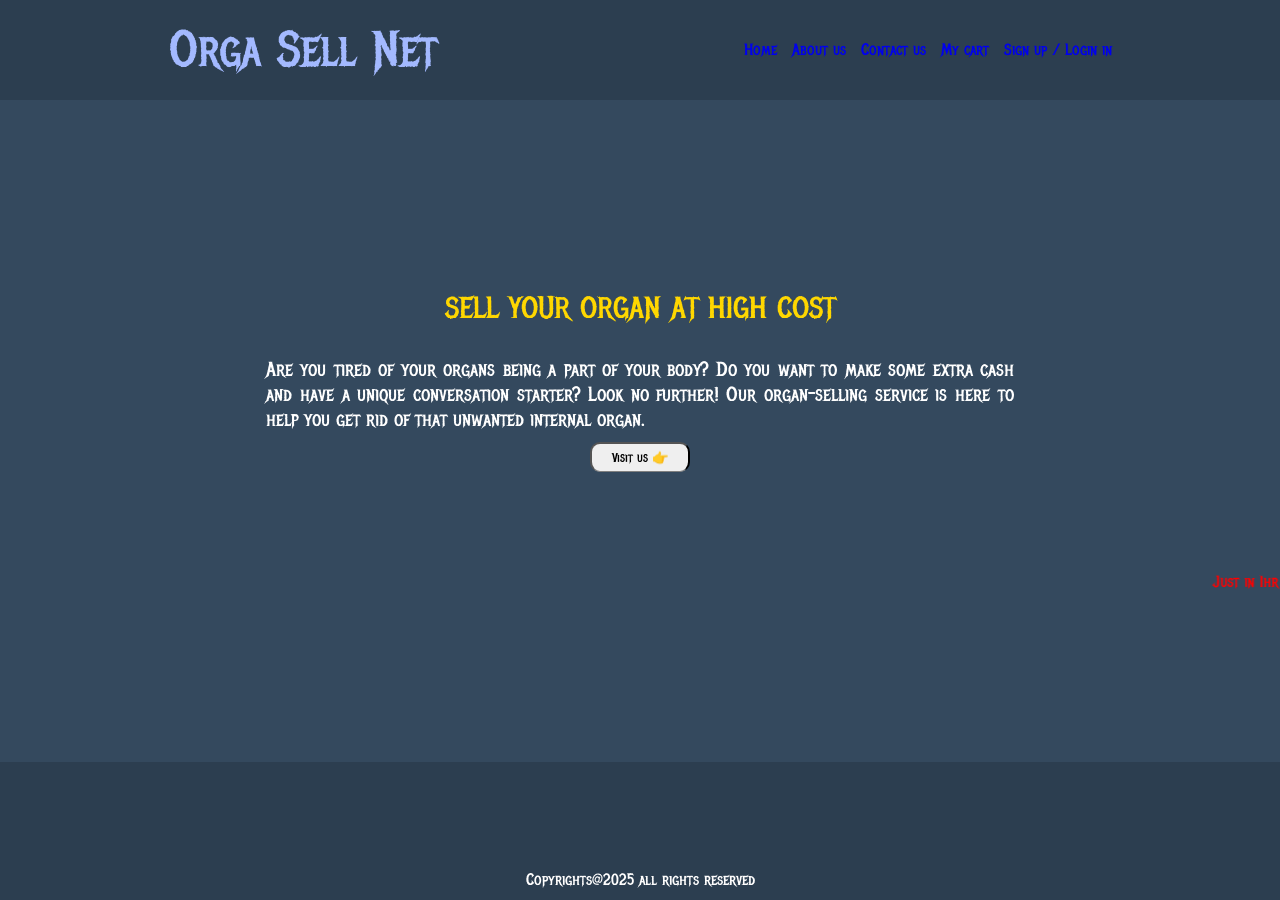
<file: index.html>
<!DOCTYPE html>
<html lang="en">
  <head>
    <meta charset="UTF-8" />
    <meta name="viewport" content="width=device-width, initial-scale=1.0" />
    <title>Document</title>
    <link rel="stylesheet" href="styles.css" />
    <link rel="preconnect" href="https://fonts.googleapis.com" />
    <link rel="preconnect" href="https://fonts.gstatic.com" crossorigin />
    <link
      href="https://fonts.googleapis.com/css2?family=Metal+Mania&display=swap"
      rel="stylesheet"
    />
  </head>
  <body>
    <div id="root">
      <div id="header">
        <div id="title">Orga Sell Net</div>
        <div id="head1">
          <ul>
            <a href="#"><li>Home</li></a>
            <a href="about.html"><li>About us</li></a>
            <li><a href="contact.html">Contact us</a></li>
            <li><a href="cart.html">My cart</li></a>
            <a href="#"><li>Sign up / Login in</li></a>
          </ul>
        </div>
      </div>
      <div id="con1">
        <div id="item1">
          <div id="subtitle">SELL YOUR ORGAN AT HIGH COST</div>
          <div id="para" style="padding: 10px">
            Are you tired of your organs being a part of your body? Do you want
            to make some extra cash and have a unique conversation starter? Look
            no further! Our organ-selling service is here to help you get rid of
            that unwanted internal organ.
          </div>

          <button id="btn1">Visit us 👉</button>
          <marquee behavior="scroll" direction="left" scrollamount="5" style="padding-top: 100px; color:red">
            Just in 1hr 30 people just solded their organs
          </marquee>
        </div>
      </div>
    
      <div id="footer">
        <p>Copyrights@2025 all rights reserved</p>
      </div>
    </div>
  </body>
</html>
</file>
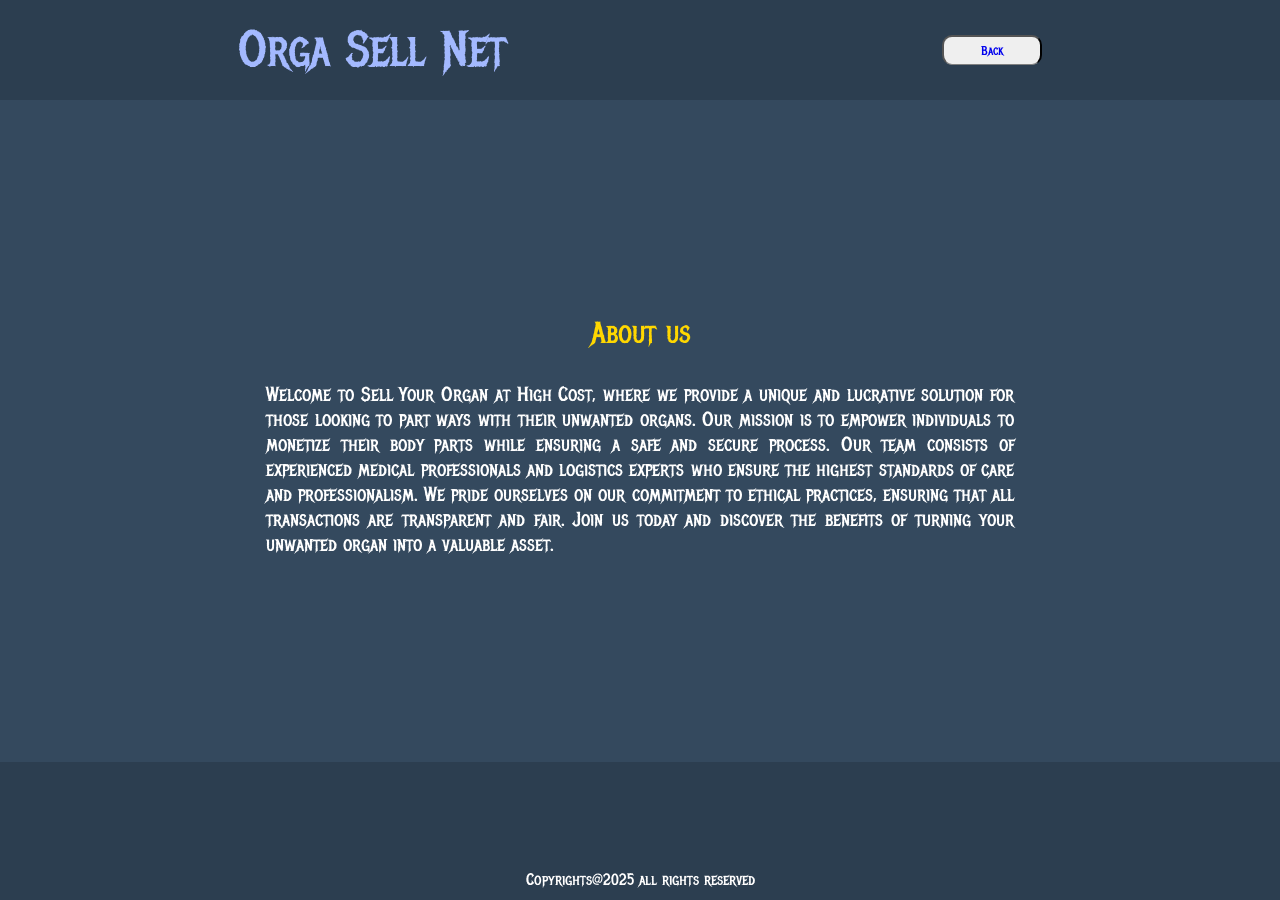
<file: about.html>
<!DOCTYPE html>
<html lang="en">
  <head>
    <meta charset="UTF-8" />
    <meta name="viewport" content="width=device-width, initial-scale=1.0" />
    <title>Document</title>
    <link rel="stylesheet" href="about.css" />
    <link rel="stylesheet" href="styles.css" />
    <link rel="preconnect" href="https://fonts.googleapis.com" />
    <link rel="preconnect" href="https://fonts.gstatic.com" crossorigin />
    <link
      href="https://fonts.googleapis.com/css2?family=Metal+Mania&display=swap"
      rel="stylesheet"
    />
  </head>
  <body>
    <div id="root">
      <div id="header">
        <div id="title">Orga Sell Net</div>
        <div id="head1">
          <div><button><a href="index.html">Back</a></button></div>
          <!-- <div id="home">Home</div>
          <div id="about">About us</div>
          <div id="contact">Contact us</div>
          <div id="cart">My cart</div>
          <div id="sign">
            <p>Sign up</p>
          </div>
          <div id="login">
            <p>Login In</p>
          </div> -->
        </div>
      </div>
      <div id="con1">
        <div id="item1">
          <div id="subtitle">About us</div>
          <div id="para" style="padding: 10px">
            Welcome to Sell Your Organ at High Cost, where we provide a unique
            and lucrative solution for those looking to part ways with their
            unwanted organs. Our mission is to empower individuals to monetize
            their body parts while ensuring a safe and secure process. Our team
            consists of experienced medical professionals and logistics experts
            who ensure the highest standards of care and professionalism. We
            pride ourselves on our commitment to ethical practices, ensuring
            that all transactions are transparent and fair. Join us today and
            discover the benefits of turning your unwanted organ into a valuable
            asset.
          </div>
        </div>
      </div>

      <div id="footer">
        <p>Copyrights@2025 all rights reserved</p>
      </div>
    </div>
  </body>
</html>
</file>
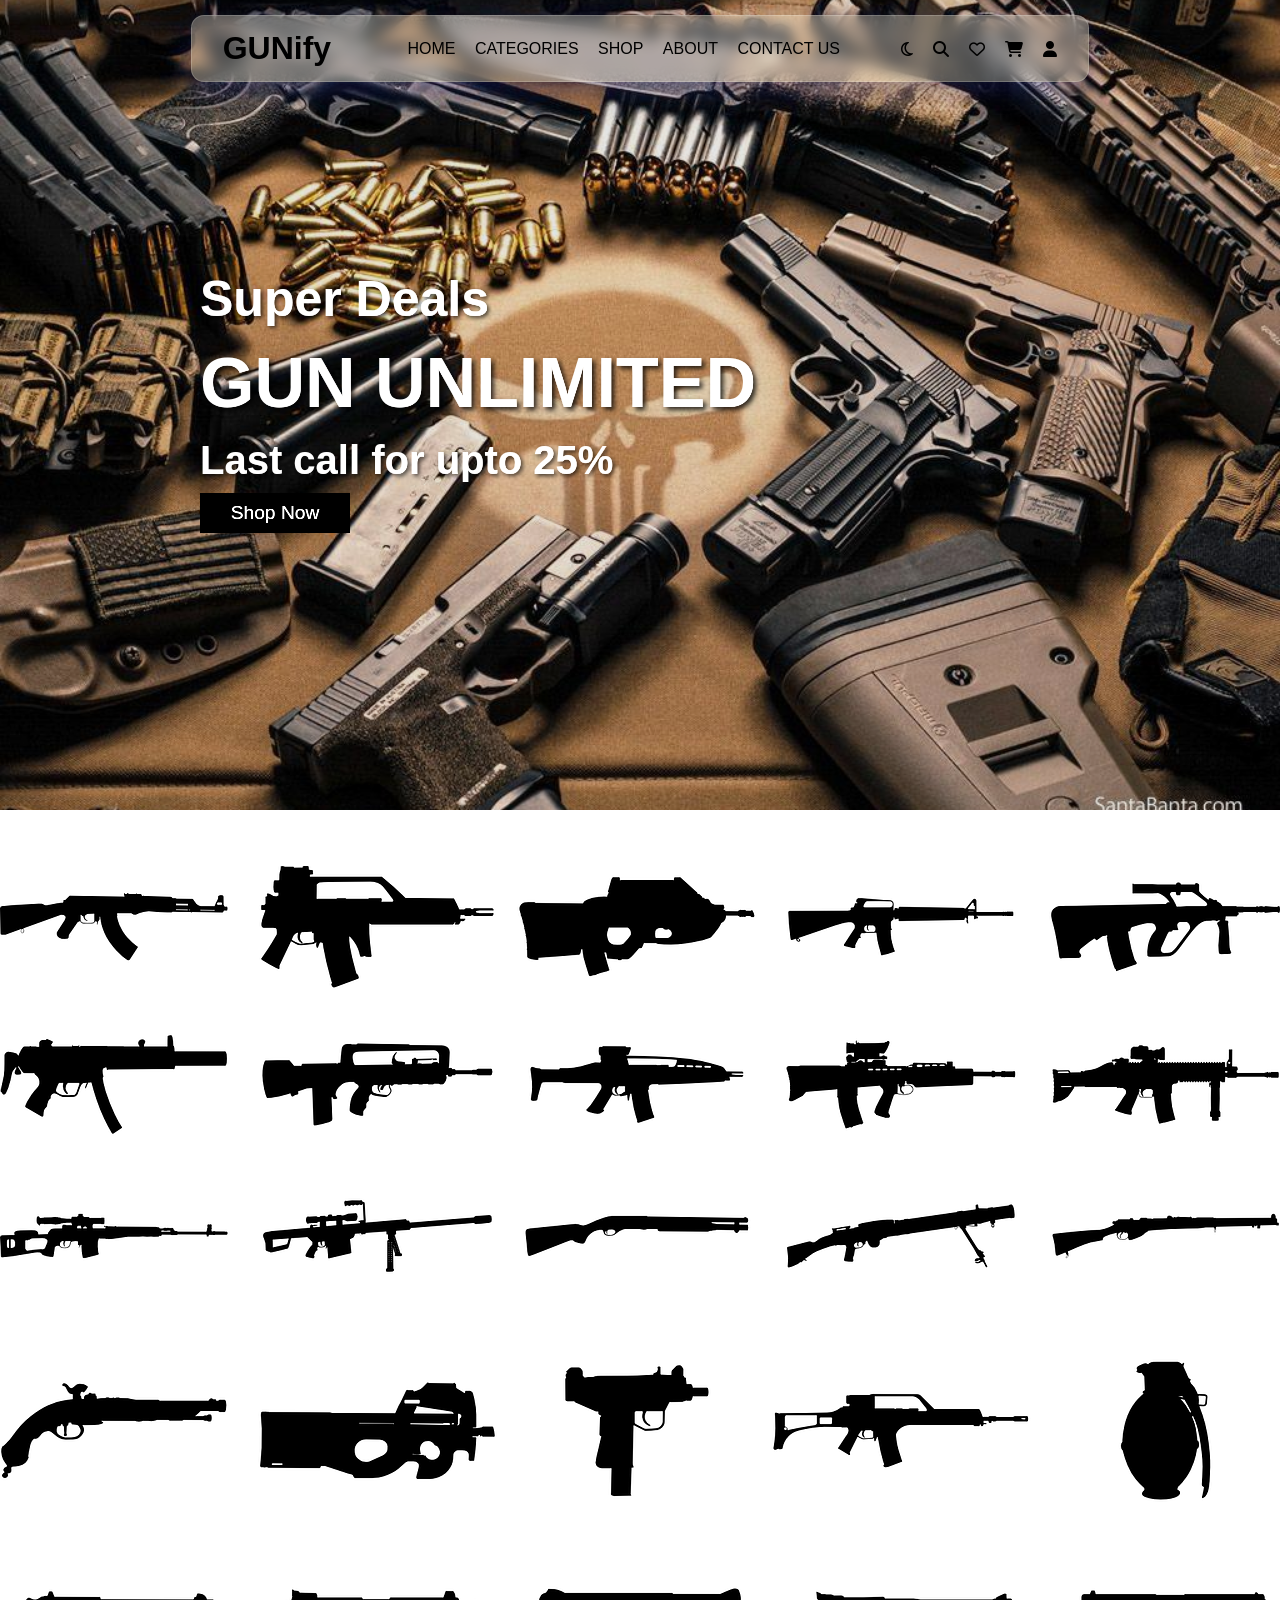
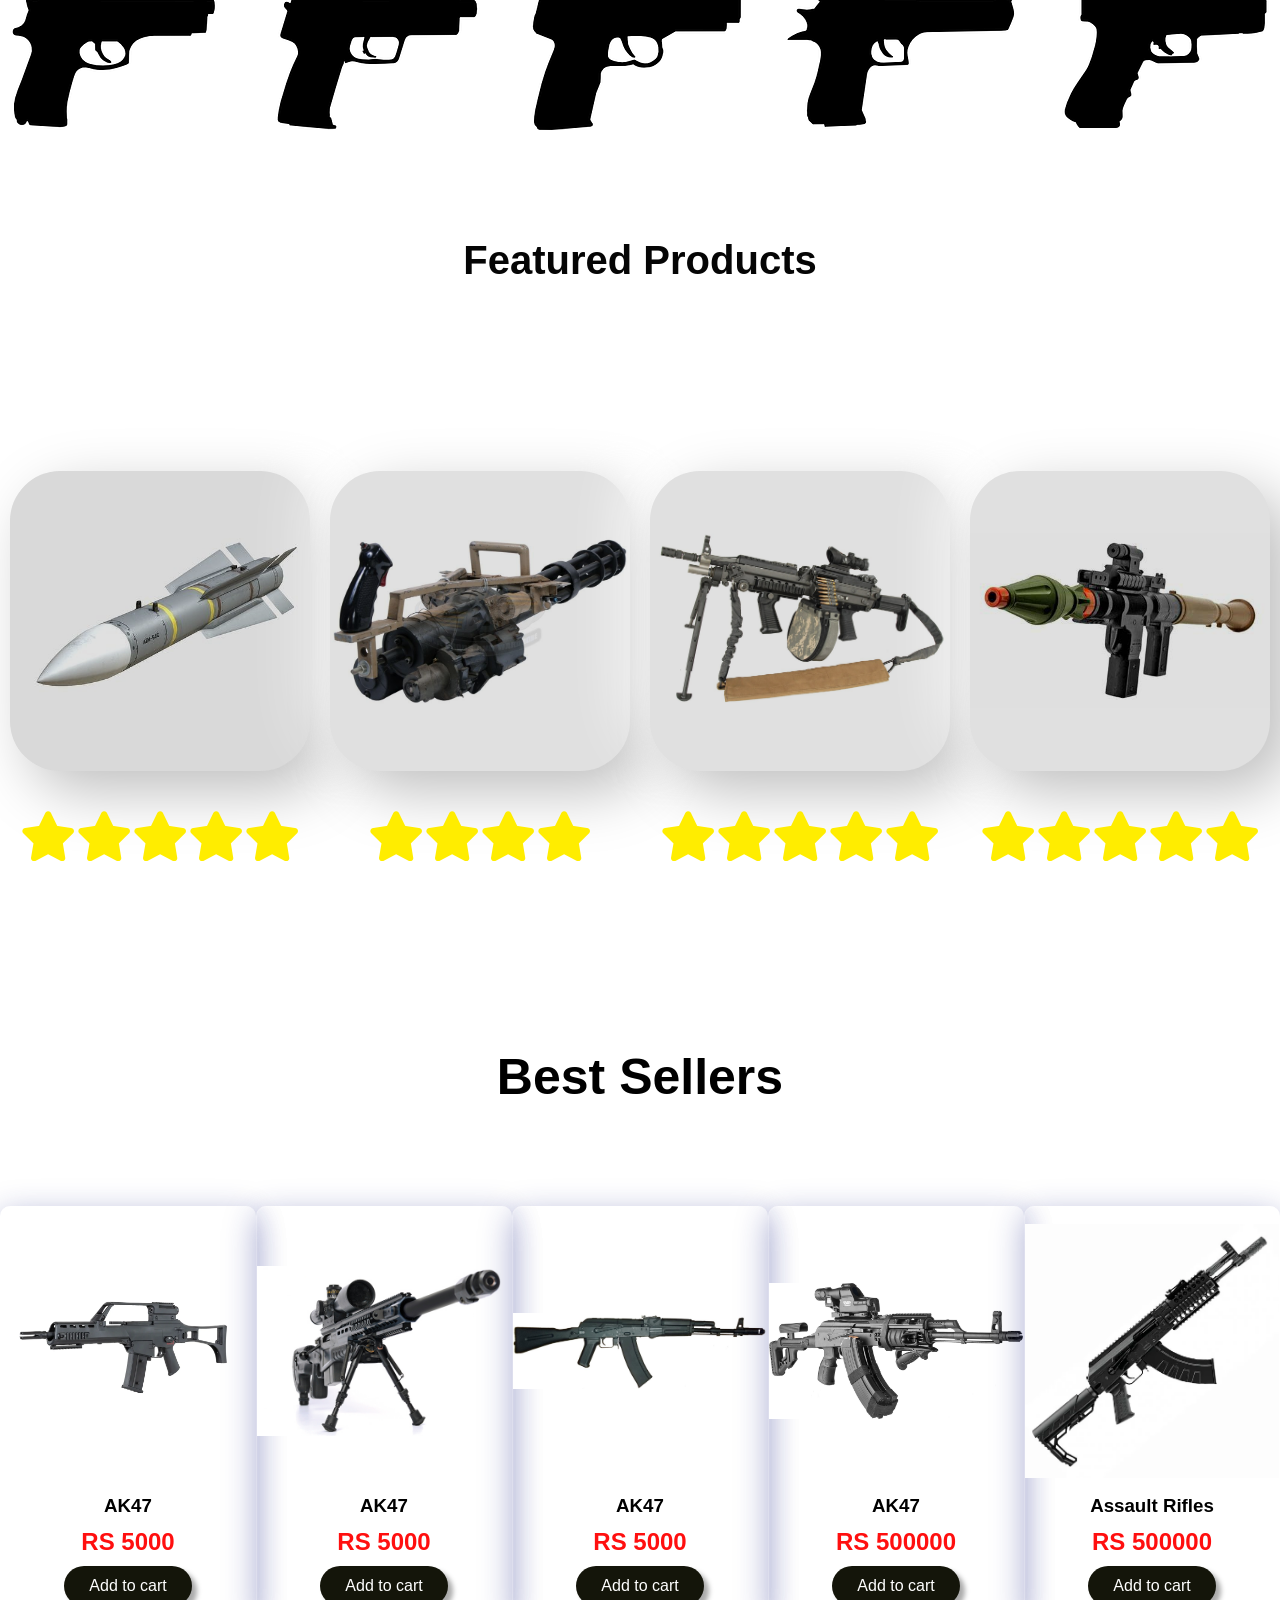
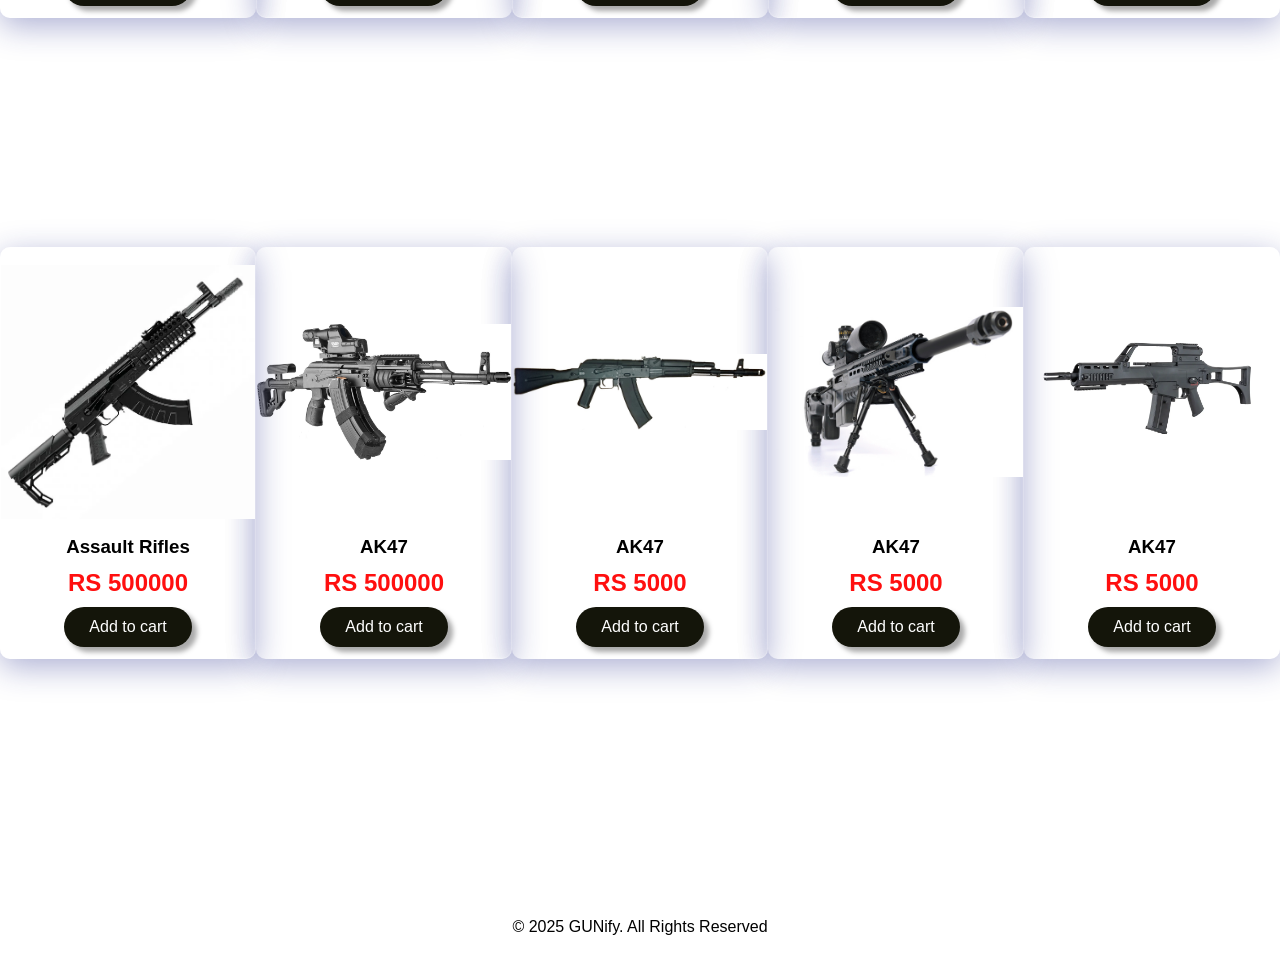
<file: cart.html>
<!DOCTYPE html>
<html lang="en">
  <head>
    <meta charset="UTF-8" />
    <meta name="viewport" content="width=device-width, initial-scale=1.0" />
    <title>Document</title>
    <link rel="stylesheet" href="cart.css" />
    <link
      rel="stylesheet"
      href="https://cdnjs.cloudflare.com/ajax/libs/font-awesome/6.5.1/css/all.min.css"
    />

    <link rel="preconnect" href="https://fonts.googleapis.com" />
    <link rel="preconnect" href="https://fonts.gstatic.com" crossorigin />
    <link
      href="https://fonts.googleapis.com/css2?family=Graduate&family=Metal+Mania&display=swap"
      rel="stylesheet"
    />
  </head>
  <body>
    <div id="root">
      <div id="top">
        <div id="header">
          <h1>GUNify</h1>
          <div id="navbar">
            <ul>
              <li>HOME</li>
              <li>CATEGORIES</li>
              <li>SHOP</li>
              <li>ABOUT</li>
              <li>CONTACT US</li>
            </ul>
          </div>
          <div id="icon">
            <i class="fa-regular fa-moon fa=2xl"></i>
            <i class="fa-solid fa-magnifying-glass fa=2xl"></i>
            <i class="fa-regular fa-heart fa=2xl"></i>
            <i class="fa-solid fa-cart-shopping fa=2xl"></i>
            <i class="fa-solid fa-user fa=2xl"></i>
          </div>
        </div>
      </div>
      <div id="page1">
        <img src="gun2.jpg" />
      </div>

      <div id="tplacecon">
        <div class="tcon">
          <h2>Super Deals</h2>
          <h1>GUN UNLIMITED</h1>
          <h3>Last call for upto 25%</h3>
          <button>Shop Now</button>
        </div>
      </div>

      <div id="page2">
        <img src="gun.png" />
      </div>

      <div id="page3">
        <div class="contitle1"><h1>Featured Products</h1></div>
        <div id="container">
          <div class="con1">
            <div class="conimg1"><img src="missile.png" alt="missile" /></div>
            <div class="star">
              <i class="fa-solid fa-star"></i>
              <i class="fa-solid fa-star"></i>
              <i class="fa-solid fa-star"></i>
              <i class="fa-solid fa-star"></i>
              <i class="fa-solid fa-star"></i>
            </div>
          </div>
          <div class="con2">
            <div class="conimg2"><img src="m2.png" alt="" /></div>
            <div class="star">
              <i cl ass="fa-solid fa-star"></i>
              <i class="fa-solid fa-star"></i>
              <i class="fa-solid fa-star"></i>
              <i class="fa-solid fa-star"></i>
              <i class="fa-solid fa-star"></i>
            </div>
          </div>
          <div class="con3">
            <div class="conimg3"><img src="m1.png" alt="" /></div>
            <div class="star">
              <i class="fa-solid fa-star"></i>
              <i class="fa-solid fa-star"></i>
              <i class="fa-solid fa-star"></i>
              <i class="fa-solid fa-star"></i>
              <i class="fa-solid fa-star"></i>
            </div>
          </div>
          <div class="con4">
            <div class="conimg4"><img src="m3.png" alt="" /></div>
            <div class="star">
              <i class="fa-solid fa-star"></i>
              <i class="fa-solid fa-star"></i>
              <i class="fa-solid fa-star"></i>
              <i class="fa-solid fa-star"></i>
              <i class="fa-solid fa-star"></i>
            </div>
          </div>
        </div>
        </div>
     
      <div id="page4"> 

        <div class="contitle"><h1>Best Sellers</h1></div>
      <div class="cart">
        <div class="cart1"><img src="ca1.png" alt="">
        <h3>AK47</h3>
        <h2>RS 5000</h2>
        <button>Add to cart</button>
      </div>
        <div class="cart2"><img src="ca2.png" alt="">
          <h3>AK47</h3>
          <h2>RS 5000</h2>
        <button>Add to cart</button></div>
        <div class="cart3"><img src="ca3.png" alt="">
          <h3>AK47</h3>
          <h2>RS 5000</h2>
          <button>Add to cart</button>
        </div>
        <div class="cart4"><img src="ca4.png" alt="">
          <h3>AK47</h3>
          <h2>RS 500000</h2><button>Add to cart</button></div>
        <div class="cart5"><img src="ca5.png" alt="">
          <h3>Assault Rifles</h3>
          <h2>RS 500000</h2>
          <button>Add to cart</button>
        </div>
        </div>

        <div class="cart20">
          <div class="cart1"><img src="ca1.png" alt="">
          <h3>AK47</h3>
          <h2>RS 5000</h2>
          <button>Add to cart</button>
        </div>
          <div class="cart2"><img src="ca2.png" alt="">
            <h3>AK47</h3>
            <h2>RS 5000</h2>
          <button>Add to cart</button></div>
          <div class="cart3"><img src="ca3.png" alt="">
            <h3>AK47</h3>
            <h2>RS 5000</h2>
            <button>Add to cart</button>
          </div>
          <div class="cart4"><img src="ca4.png" alt="">
            <h3>AK47</h3>
            <h2>RS 500000</h2><button>Add to cart</button></div>
          <div class="cart5"><img src="ca5.png" alt="">
            <h3>Assault Rifles</h3>
            <h2>RS 500000</h2>
            <button>Add to cart</button>
          </div>
          </div> 
      </div>
  
 
      <div id="footer" style="text-align: center; padding: 20px ;margin-top: 100px">
        <p>© 2025 GUNify. All Rights Reserved</p>
      </div>
    </div>

  </body>
</html>
</file>
<file: styles.css>
* {
  margin: 0;
  padding: 0;
  box-sizing: border-box;
  font-family: "Metal Mania", serif;
  text-decoration: none;
}
#root {
  display: flex;
  flex-direction: column;
  width: 100%;
  height: 100vh;
}
#con1 {
  display: flex;
  flex-direction: column;

  background-color: #34495e;
  width: 100%;
  height: 100%;
  align-items: center;
  justify-content: center;
  color: #ffffff;
  text-align: center;
}
#header {
  display: flex;
  flex-direction: row;
  background-color: #2c3e50;
  width: 100%;
  height: 100px;
  align-items: center;
  justify-content: space-around;
  padding: 20px;

  list-style-type: none;
}
#title {
  font-size: 50px;
  color: #a3b9ff;
}
#footer {
  height: 20%;
  width: 100%;
  background-color: white;
}
#subtitle {
  font-size: 30px;
  color: gold;
  padding: 10px;
  margin: 10px;
}
button {
  border-radius: 10px;
  width: 100px;
  height: 30px;
  border-bottom: gray solid 1px;
  box-shadow: 0 0 0 3px linear-gradient(to right, #00ffa3, #dc1fff);
}
#footer {
  display: flex;
  justify-content: center;
  align-items: flex-end;
  padding: 10px;
  background-color: #2c3e50;
  color: #fffefe;
}

#item1 {
  display: flex;
  flex-direction: column;
  align-items: center;
  justify-content: center;
}
#para {
  width: 60%;
  text-align: justify;
  font-size: 20px;
}
#head1 {
  display: flex;
  flex-direction: row;
  justify-content: flex-end;
  align-items: flex-end;
  color: #ffffff;

  text-decoration-line: none;
  list-style-type: none;
}
ul li {
  display: inline;
  margin-left: 10px;
}
</file>
<file: about.css>
* {
  margin: 0;
  padding: 0;
  box-sizing: border-box;
  font-family: Comic Sans MS;
  text-decoration: none;
}
#root {
  display: flex;
  flex-direction: column;
  width: 100%;
  height: 100vh;
}
#con1 {
  display: flex;
  flex-direction: column;

  background-color: #34495e;
  width: 100%;
  height: 100%;
  align-items: center;
  justify-content: center;
  color: #ffffff;
  text-align: center;
}
#header {
  display: flex;
  flex-direction: row;
  background-color: #2c3e50;
  width: 100%;
  height: 100px;
  align-items: center;
  justify-content: space-around;
  padding: 20px;

  list-style-type: none;
}
#title {
  font-size: 50px;
  color: #a3b9ff;
}
#footer {
  height: 20%;
  width: 100%;
  background-color: white;
}
#subtitle {
  font-size: 30px;
  color: gold;
  padding: 10px;
  margin: 10px;
}
button {
  border-radius: 10px;
  width: 100px;
  height: 30px;
  border-bottom: gray solid 1px;
}
#footer {
  display: flex;
  justify-content: center;
  align-items: flex-end;
  padding: 10px;
  background-color: #2c3e50;
  color: #fffefe;
}

#item1 {
  display: flex;
  flex-direction: column;
  align-items: center;
  justify-content: center;
}
#para {
  width: 60%;
  text-align: justify;
  font-size: 20px;
}
#head1 {
  display: flex;
  flex-direction: row;
  justify-content: flex-end;
  align-items: flex-end;
  color: #ffffff;

  text-decoration-line: none;
  list-style-type: none;
}
</file>
<file: cart.css>
* {
  margin: 0;
  padding: 0;
  font-family: Raleway, sans-serif;
}

#top {
  display: flex;
  flex-direction: column;
  align-items: center;
}

#header {
  display: flex;
  flex-direction: row;
  align-items: center;
  justify-content: space-around;
  height: 65px;
  width: 70%;
  background-color: rgb(255, 249, 249);
  position: fixed;
  border-radius: 50%;
  margin-top: 15px;
  z-index: 5;

  background: rgba(255, 255, 255, 0.3);
  box-shadow: 0 8px 32px 0 rgba(31, 38, 135, 0.37);
  backdrop-filter: blur(7.5px);
  -webkit-backdrop-filter: blur(7.5px);
  border-radius: 13px;
  border: 1px solid rgba(255, 255, 255, 0.18);
}
ul li {
  display: inline;
  margin-left: 15px;
}
#icon {
  display: flex;
  flex-direction: row;
  column-gap: 20px;
}
#page1 {
  display: flex;
  width: 100%;
  height: 90vh;
  background-color: rgb(255, 255, 255);
  margin: 0;
  padding: 0;
}
#page1 img {
  width: 100%;
  height: 100%;
  object-fit: cover;
  filter: brightness(90%);
}
#page2 {
  display: flex;
  width: 100%;
  height: 100vh;
  background-color: rgb(255, 255, 255);
  margin-top: 35vh;
}
#page2 img {
  width: 100%;
  height: 100vh;
  object-fit: contain;
  background-repeat: no-repeat;
}
.tcon {
  margin-top: -60vh; /* Verify that this negative margin is needed */
  margin-left: 200px;
  color: #ffffff;
  /* A subtle shadow on the container's text can help if the background is complex */
  text-shadow: 2px 2px 4px rgba(0, 0, 0, 0.7);
  z-index: 4;

  filter: brightness(150%);
}

.tcon h1 {
  font-size: 70px;
  margin: 15px 0;
  font-weight: bold; /* Makes the header more prominent */
  /* Additional shadow specific to headings (optional) */
  text-shadow: 3px 3px 5px rgba(0, 0, 0, 0.8);
  z-index: 4;
}

.tcon h2 {
  font-size: 50px;
  font-weight: bold;
  text-shadow: 2px 2px 4px rgba(0, 0, 0, 0.7);
}

.tcon h3 {
  font-size: 40px;
  font-weight: bold;
  text-shadow: 2px 2px 4px rgba(0, 0, 0, 0.7);
}

.tcon button {
  height: 40px;
  width: 150px;
  /* margin: 10px 0 0 50px; */
  margin-top: 10px;
  font-size: larger;
  font-family: "Franklin Gothic Medium", "Arial Narrow", Arial, sans-serif;
  background-color: black;
  color: #fcfcfc;
  border: 2px solid #000000; /* Adds definition to the button */
  cursor: pointer; /* Indicates interactivity */
  transition: background-color 0.3s, color 0.3s; /* Smooth hover effect */
}

.tcon button:hover {
  background-color: #fcfcfc;
  color: black;
}

#page3 {
  display: flex;
  width: 100%;
  height: 100vh;
  /* background-color: rgb(100, 47, 47); */
}

#page3 {
  display: flex;
  flex-direction: column;
  align-items: center;
  justify-content: center;
  color: #050505;
  width: 100%;
  height: 100vh;
}

.contitle1 h1 {
  font-size: 40px;
  margin-top: 90px;
}
#container {
  display: flex;
  flex-direction: row;
  align-items: center;
  justify-content: space-around;
  width: 100%;
  height: 90vh;
  /* background-color: rgb(17, 17, 17); */
}
.con1,
.con2,
.con3,
.con4 {
  display: flex;
  flex-direction: column;
  width: 300px;
  /* height: 60%; */
  /* background-color: blue; */
  border-radius: 10px;
  align-items: center;

  border-radius: 50px;
  /* background: #ffffff; */
  /* box-shadow: 20px 20px 60px #bebebe, -20px -20px 60px #ffffff; */
}
.conimg1,
.conimg2,
.conimg3,
.conimg4 {
  width: 100%;
  height: 300px;
  background-color: rgb(255, 255, 255);

  border-radius: 50px;
  background: #e0e0e0;
  box-shadow: 20px 20px 60px #bebebe, -20px -20px 60px #ffffff;
}
.conimg1 img {
  width: 100%;
  height: 100%;
  object-fit: contain;
  background-color: transparent;
  mix-blend-mode: multiply;
  border-radius: 50px;
}

.conimg2 img {
  width: 100%;
  height: 100%;
  object-fit: contain;
  background-color: transparent;
  mix-blend-mode: multiply;
}

.conimg3 img {
  width: 100%;
  height: 100%;
  object-fit: contain;
  background-color: transparent;
  mix-blend-mode: multiply;
}

.conimg4 img {
  width: 100%;
  height: 100%;
  object-fit: contain;
  background-color: transparent;
  mix-blend-mode: multiply;
}
.star {
  display: flex;
  align-items: center;
  justify-content: center;
  font-size: 50px;
  background: gold;
  -webkit-background-clip: text;
  -webkit-text-fill-color: transparent;
  margin-top: 40px;
  filter: brightness(1.1);
}

#page4 {
  display: flex;
  flex-direction: column;
  width: 100%;
  height: 150vh;
}

.cart {
  width: 100%;
  height: 50vh;
  display: flex;
  flex-direction: row;
  align-items: center;
  justify-content: space-evenly;

  margin-bottom: 90px;
}
.cart1,
.cart2,
.cart3,
.cart4,
.cart5 {
  width: 275px;
  height: 410px;

  display: flex;
  flex-direction: column;
  align-items: center;
  justify-content: space-evenly;

  background: rgba(255, 255, 255, 0.3);
  box-shadow: 0 8px 32px 0 rgba(31, 38, 135, 0.37);
  backdrop-filter: blur(1.5px);
  -webkit-backdrop-filter: blur(1.5px);
  border-radius: 10px;
  border: 1px solid rgba(255, 255, 255, 0.18);
}

.cart1 img,
.cart2 img,
.cart3 img,
.cart4 img,
.cart5 img {
  width: 100%;
  height: 70%;
  object-fit: contain;
  background-repeat: no-repeat;
  border-radius: 10px;
}

.contitle {
  text-align: center;
  margin-bottom: 100px;
  font-size: 25px;
}

.cart1 h2,
.cart2 h2,
.cart3 h2,
.cart4 h2,
.cart5 h2 {
  color: rgb(255, 15, 15);
  padding: 10px;
}
.cart button,
.cart20 button {
  background-color: #14150a;
  border-radius: 50px;
  border-width: 0;
  box-shadow: rgba(25, 25, 25, 0.04) 0 0 1px 0, rgba(0, 0, 0, 0.1) 0 3px 4px 0;
  color: #ffffff;
  cursor: pointer;
  display: inline-block;
  font-family: Arial, sans-serif;
  font-size: 1em;
  height: 40px;
  padding: 0 25px;
  transition: all 200ms;
  margin-bottom: 10px;
  box-shadow: 5px 5px 5px #aaaaaa;
}

.cart button:hover,
.cart20 button:hover {
  background-color: rgb(246, 245, 245);
  color: black;
}
.cart20 {
  width: 100%;
  height: 100vh;
  display: flex;
  flex-direction: row-reverse;
  align-items: center;
  justify-content: space-evenly;
}

/* #footer {
} */
</file>
